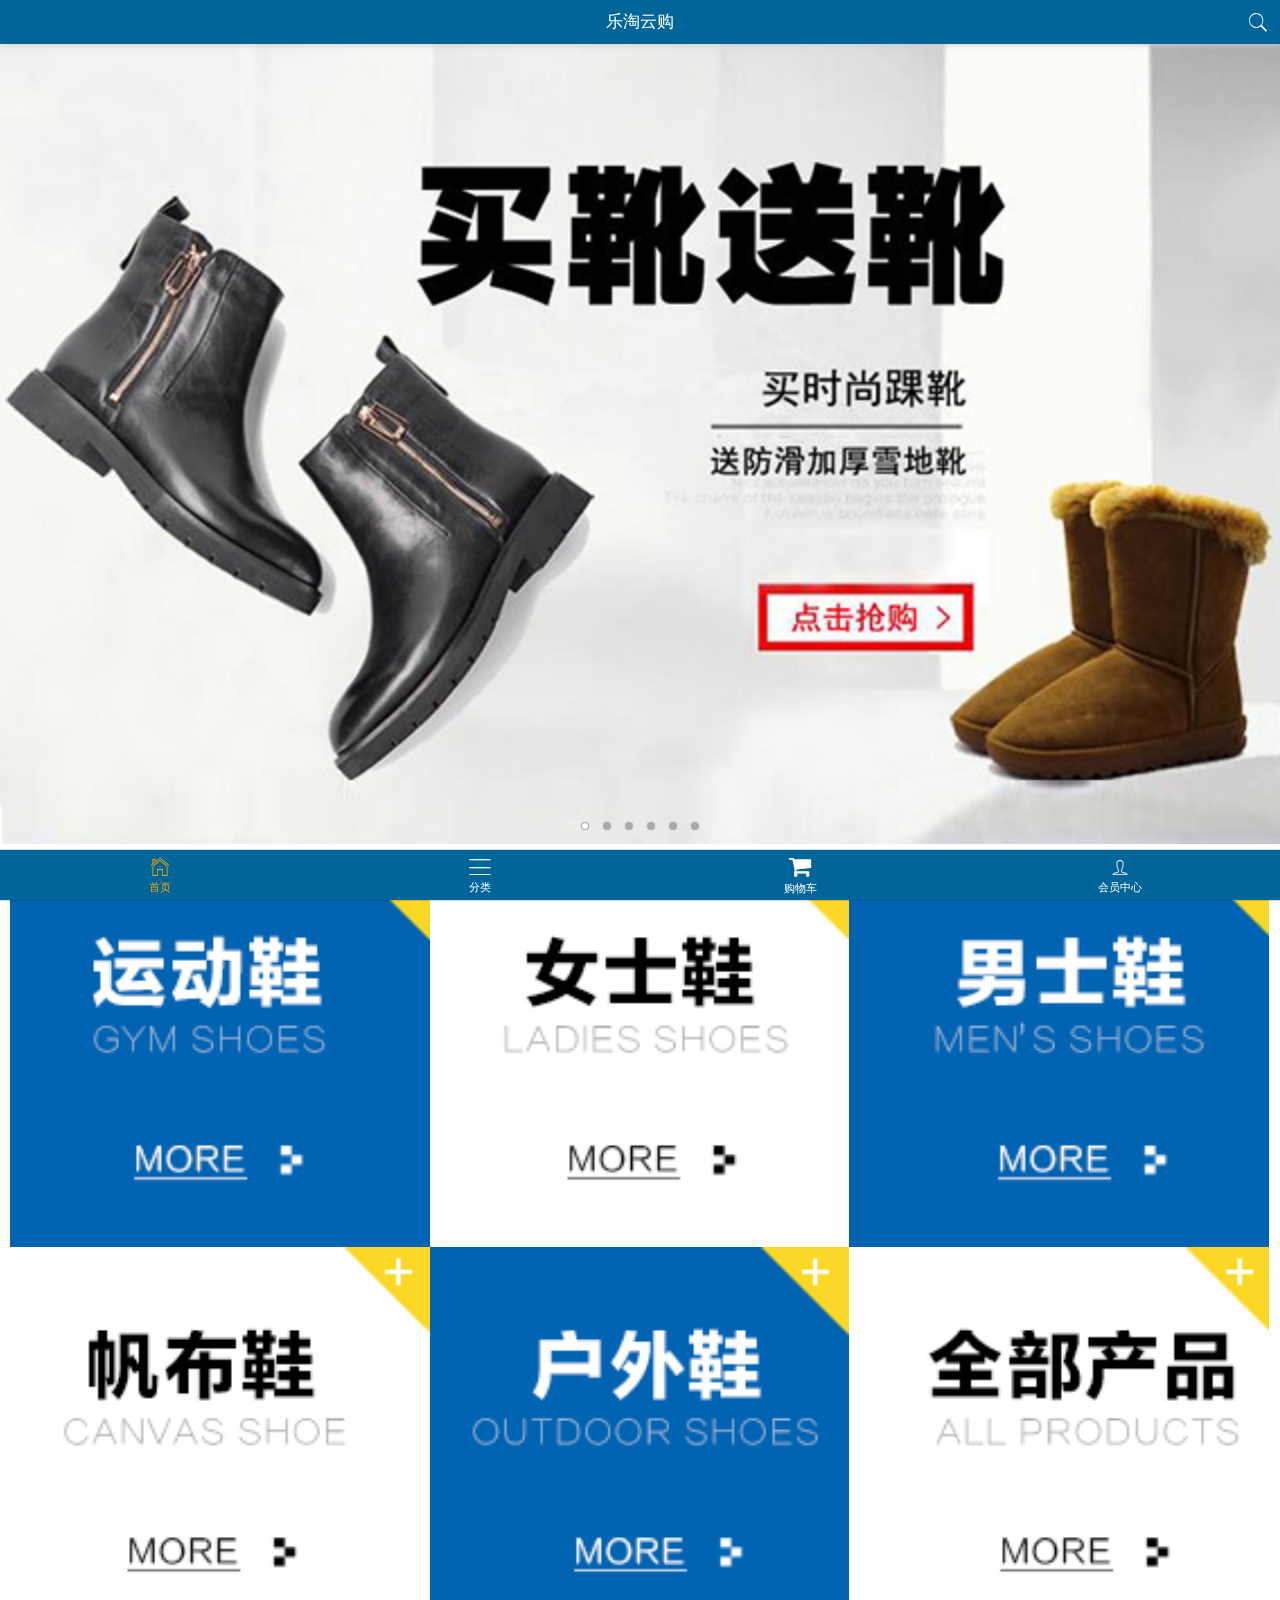
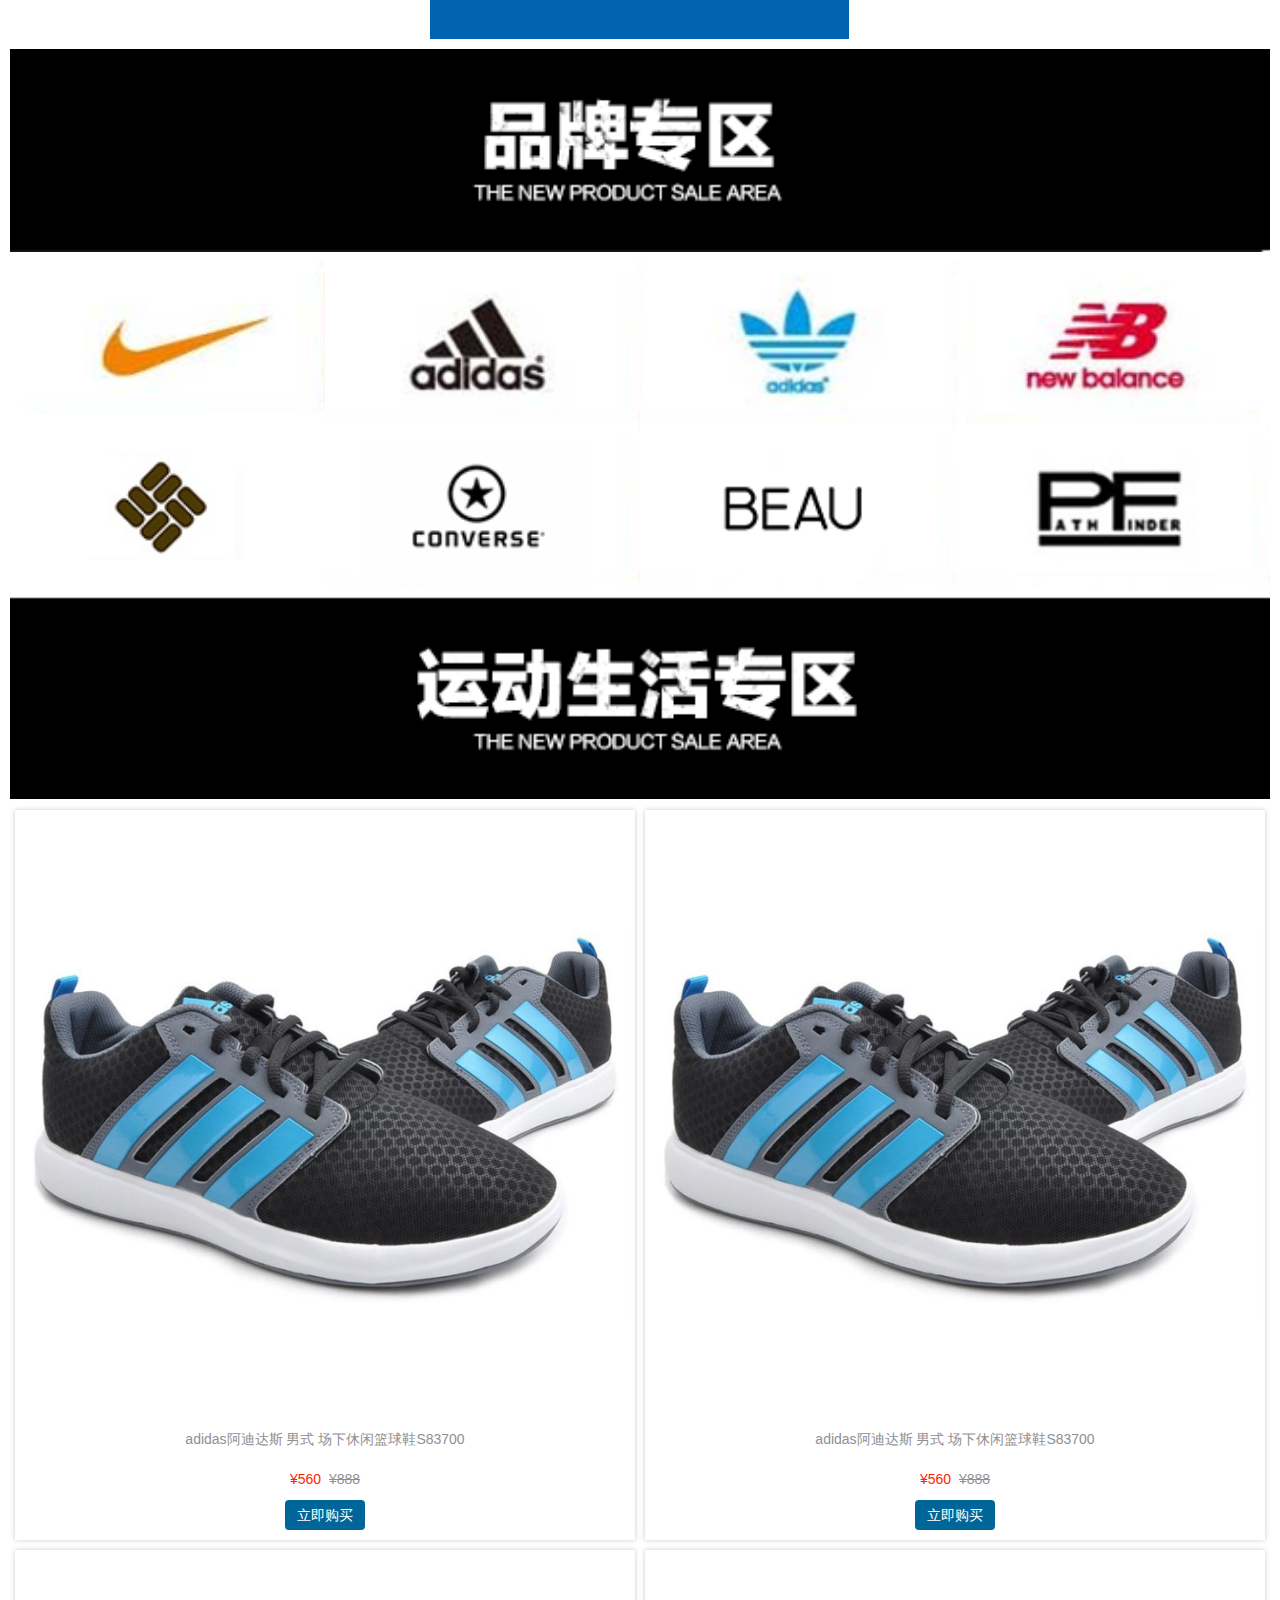
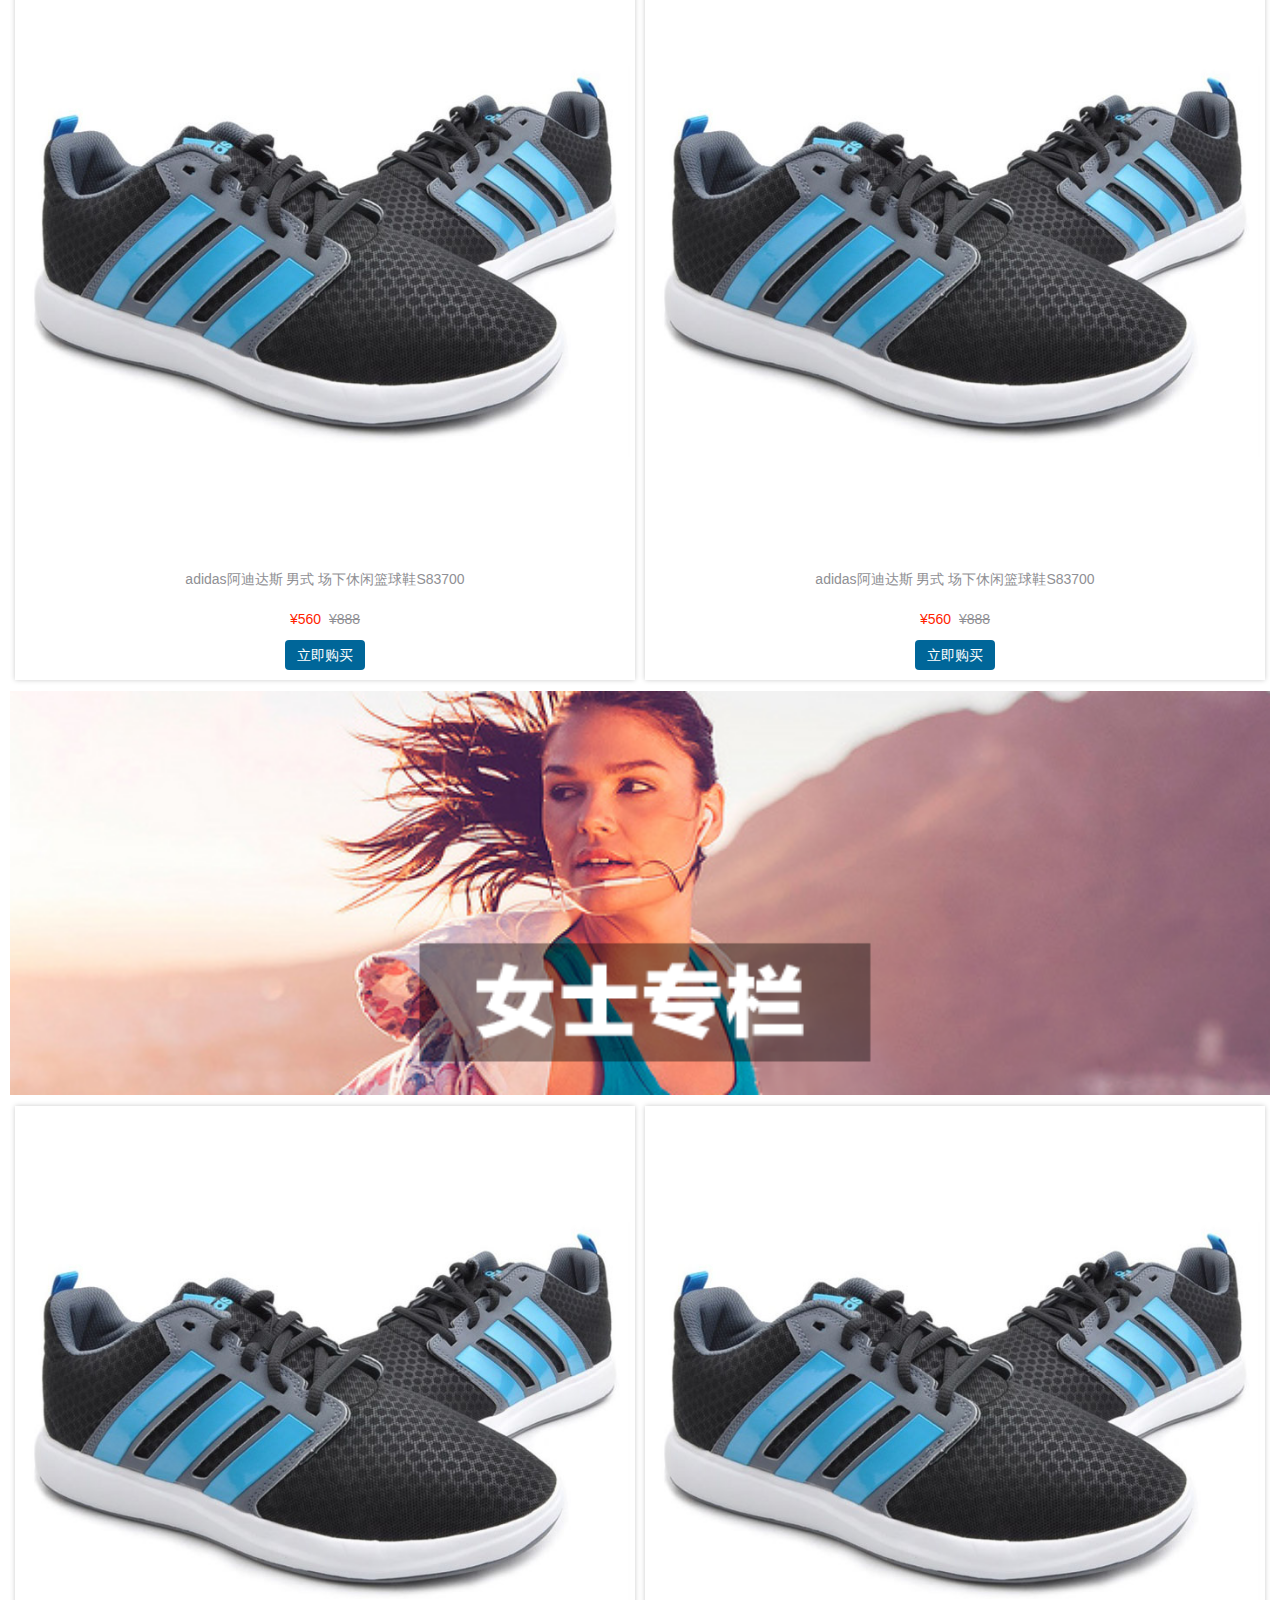
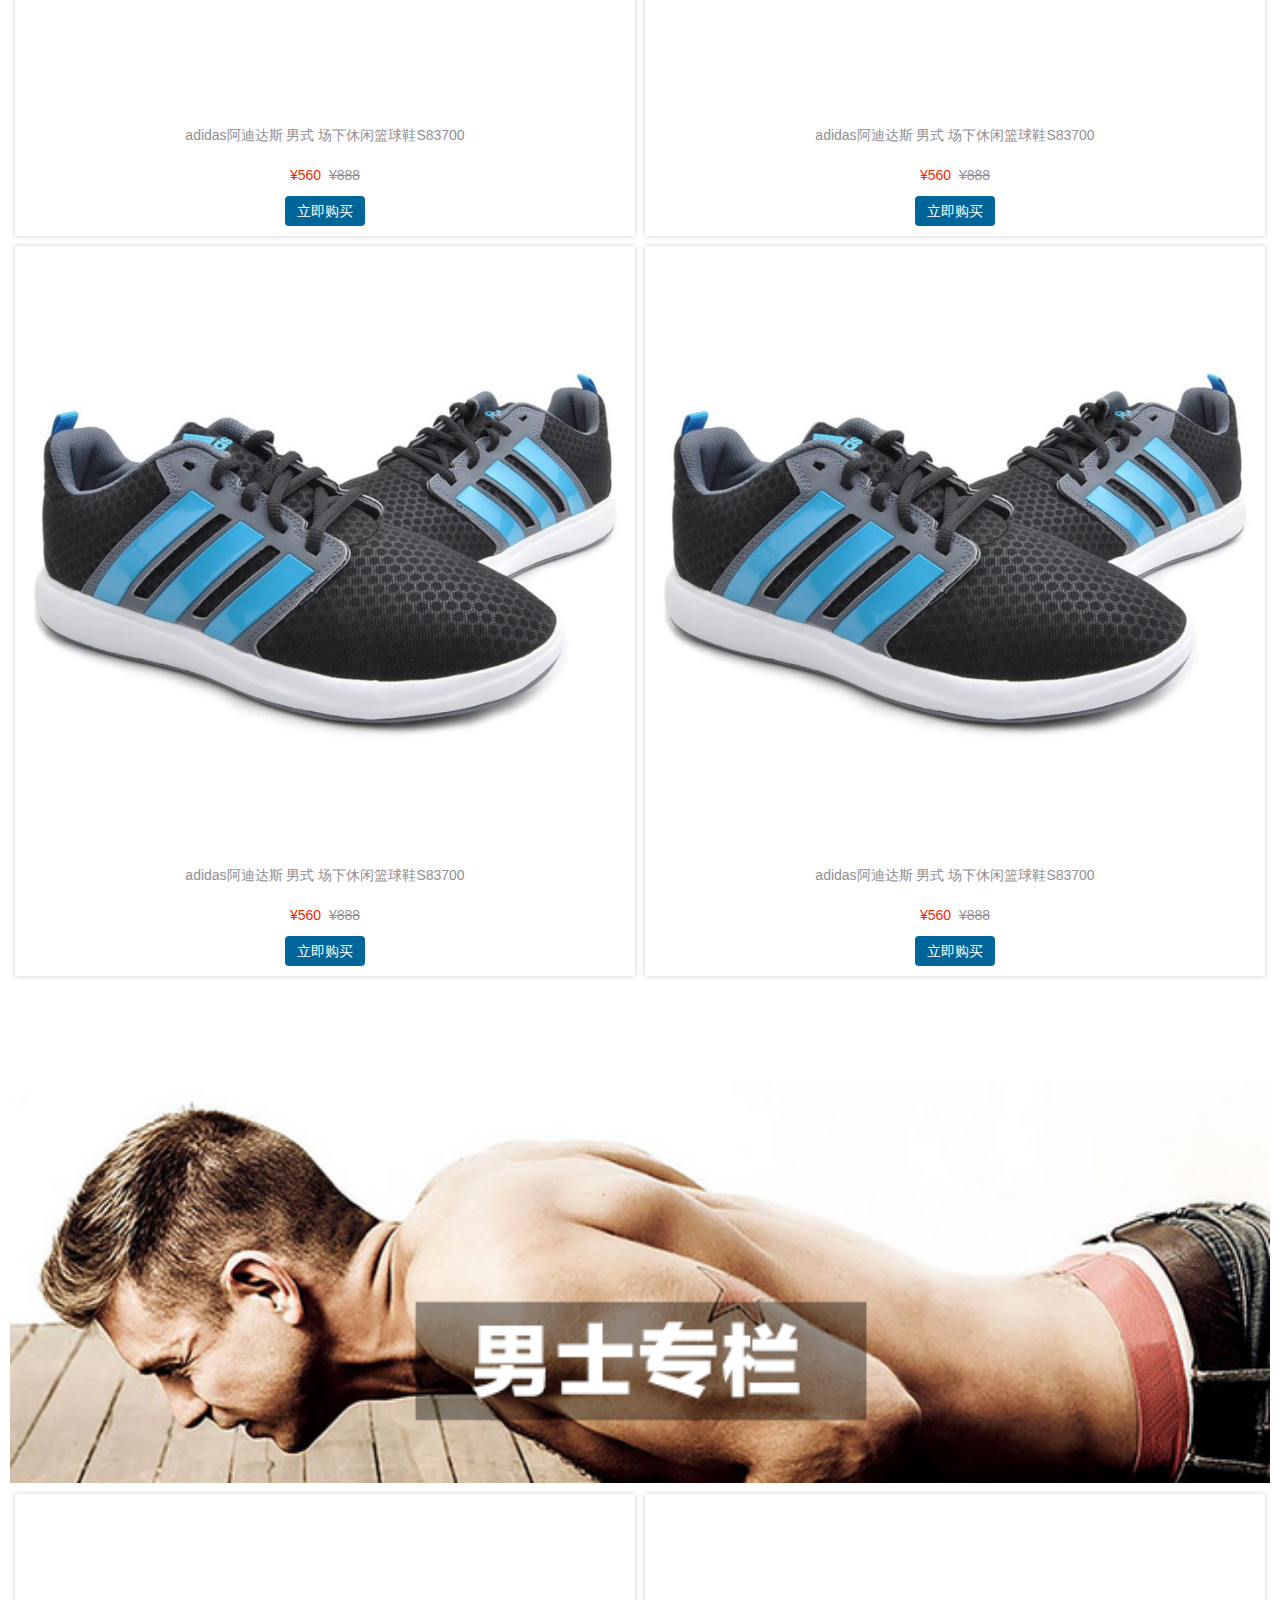
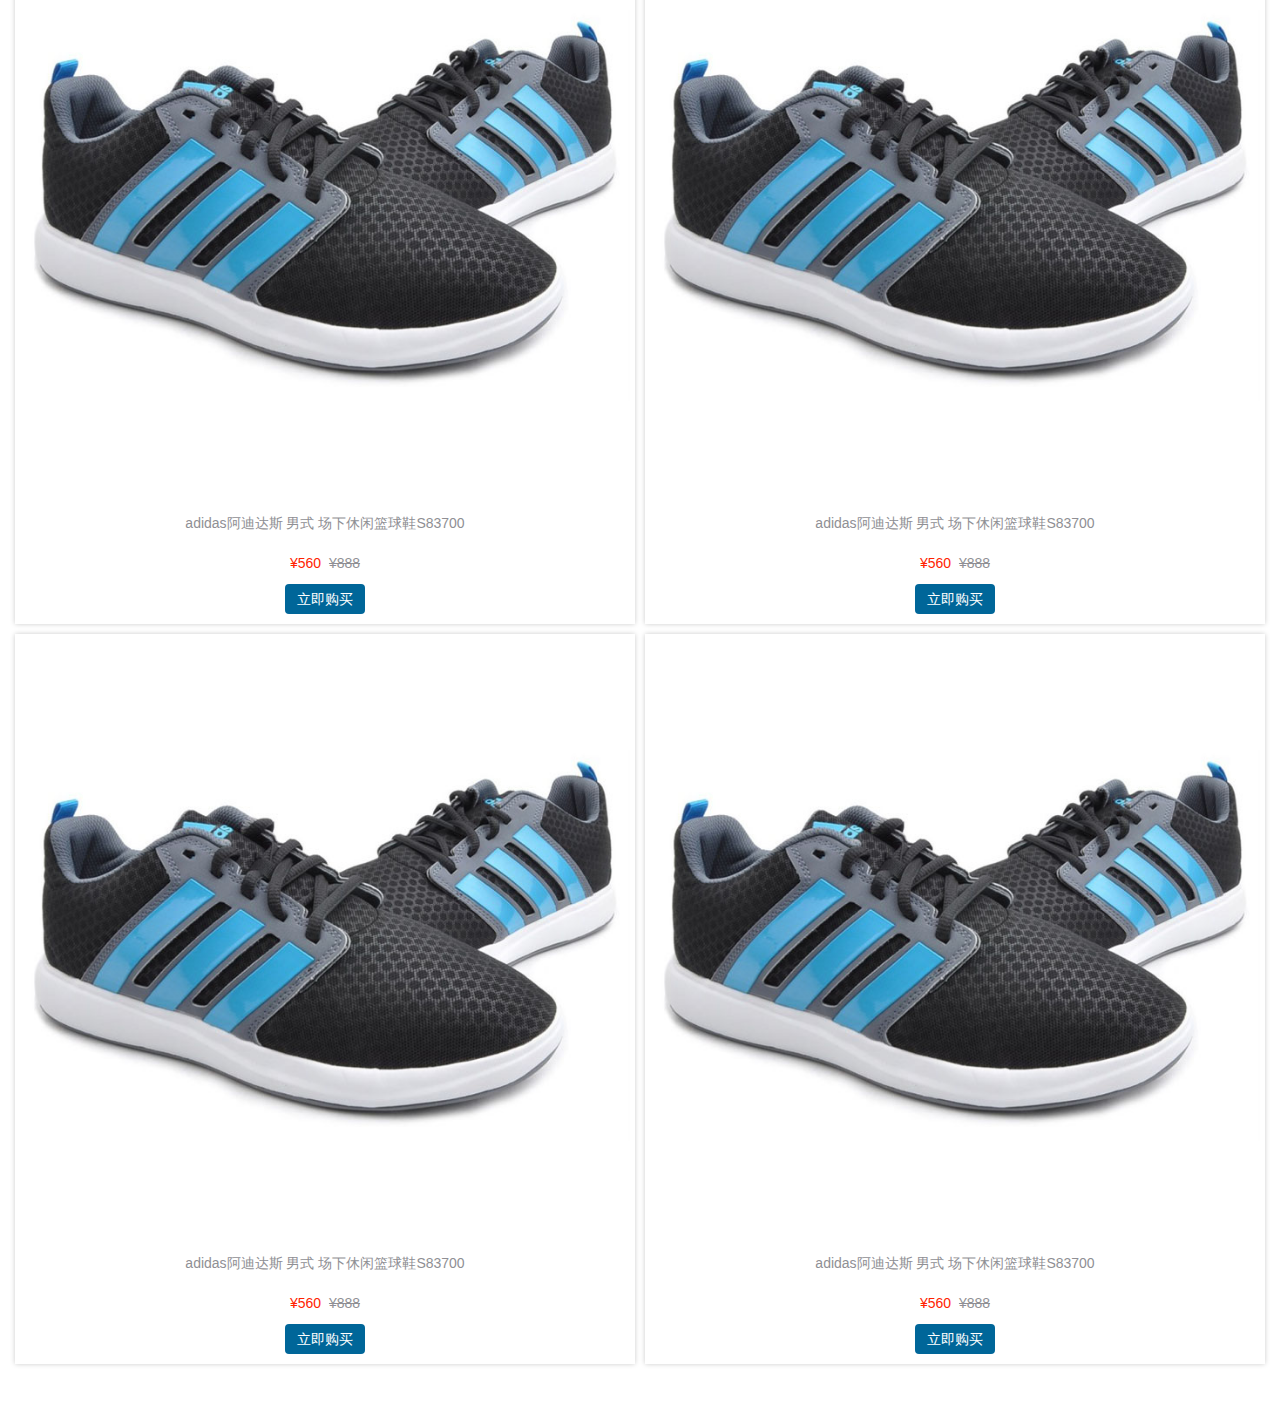
<file: m/index.html>
<!DOCTYPE html>
<html lang="en">
<head>
    <meta charset="UTF-8">
    <meta name="viewport" content="width=device-width, initial-scale=1.0">
    <meta http-equiv="X-UA-Compatible" content="ie=edge">
    <title>Document</title>
    <link rel="stylesheet" href="assets/mui/css/mui.min.css">
    <link rel="stylesheet" href="css/base.css">
    <link rel="stylesheet" href="assets/fontAwesome/css/font-awesome.min.css">
    <script src="assets/mui/js/mui.min.js"></script>
    <script src="assets/zepto/zepto.min.js"></script>
    <script src="js/public.js"></script>
</head>
<body>
    <header class="mui-bar mui-bar-nav my-header">
        <h1 class="mui-title">乐淘云购</h1>
        <a href="" class="mui-icon mui-icon-search mui-pull-right"></a>
	</header>
	<nav class="mui-bar mui-bar-tab my-footer">
		<a class="mui-tab-item mui-active" href="index.html">
			<span class="mui-icon mui-icon-home"></span>
			<span class="mui-tab-label">首页</span>
		</a>
		<a class="mui-tab-item" href="category.html">
			<span class="mui-icon mui-icon-bars"></span>
			<span class="mui-tab-label">分类</span>
		</a>
		<a class="mui-tab-item" href="cart.html">
			<span class="mui-icon fa fa-shopping-cart"></span>
			<span class="mui-tab-label">购物车</span>
		</a>
		<a class="mui-tab-item" href="user.html">
			<span class="mui-icon mui-icon-person"></span>
			<span class="mui-tab-label">会员中心</span>
		</a>
	</nav>
	<div class="mui-content">
            <!-- 轮播图 -->
            <div class="mui-slider">
                <div class="mui-slider-group">
                    <div class="mui-slider-item">
                        <a href="#">
                            <img src="images/banner1.png" />
                        </a>
                    </div>
                    <div class="mui-slider-item">
                        <a href="#">
                            <img src="images/banner2.png" />
                        </a>
                    </div>
                    <div class="mui-slider-item">
                        <a href="#">
                            <img src="images/banner3.png" />
                        </a>
                    </div>
                    <div class="mui-slider-item">
                        <a href="#">
                            <img src="images/banner4.png" />
                        </a>
                    </div>
                    <div class="mui-slider-item">
                        <a href="#">
                            <img src="images/banner5.png" />
                        </a>
                    </div>
                    <div class="mui-slider-item">
                        <a href="#">
                            <img src="images/banner6.png" />
                        </a>
                    </div>
                </div>
                <div class="mui-slider-indicator">
                    <div class="mui-indicator mui-active"></div>
                    <div class="mui-indicator"></div>
                    <div class="mui-indicator"></div>
                    <div class="mui-indicator"></div>
                    <div class="mui-indicator"></div>
                    <div class="mui-indicator"></div>
                </div>
            </div>   
            <!-- 轮播图 -->
            <!-- 导航链接 -->
            <div class="nav-links mui-clearfix">
                <a href="#">
                    <img src="images/nav1.png" alt="">
                </a>
                <a href="#">
                    <img src="images/nav2.png" alt="">
                </a>
                <a href="#">
                    <img src="images/nav3.png" alt="">
                </a>
                <a href="#">
                    <img src="images/nav4.png" alt="">
                </a>
                <a href="#">
                    <img src="images/nav5.png" alt="">
                </a>
                <a href="#">
                    <img src="images/nav6.png" alt="">
                </a>
            </div>
            <!-- 品牌专区 -->
            <div class="brand">
                <img src="images/title0.png" class="title" alt="">
                <ul>
                    <li><a href=""><img src="images/brand1.png" alt=""></a></li>
                    <li><a href=""><img src="images/brand2.png" alt=""></a></li>
                    <li><a href=""><img src="images/brand3.png" alt=""></a></li>
                    <li><a href=""><img src="images/brand4.png" alt=""></a></li>
                    <li><a href=""><img src="images/brand5.png" alt=""></a></li>
                    <li><a href=""><img src="images/brand6.png" alt=""></a></li>
                    <li><a href=""><img src="images/brand7.png" alt=""></a></li>
                    <li><a href=""><img src="images/brand8.png" alt=""></a></li>
                </ul>
            </div>
            <!-- 运动生活专区 -->
            <div class="product">
                <img src="images/title1.png" class="title" alt="">
                <ul class="mui-clearfix">
                    <li>
                        <a href="">
                            <img src="images/product.jpg" alt="">
                            <span class="name">
                                adidas阿迪达斯 男式 场下休闲篮球鞋S83700
                            </span>
                            <p>
                                <span>¥560</span>
                                <span>¥888</span>
                            </p>
                            <span class="buy-now">立即购买</span>
                        </a>
                    </li>
                    <li>
                        <a href="">
                            <img src="images/product.jpg" alt="">
                            <span class="name">
                                adidas阿迪达斯 男式 场下休闲篮球鞋S83700
                            </span>
                            <p>
                                <span>¥560</span>
                                <span>¥888</span>
                            </p>
                            <span class="buy-now">立即购买</span>
                        </a>
                    </li>
                    <li>
                        <a href="">
                            <img src="images/product.jpg" alt="">
                            <span class="name">
                                adidas阿迪达斯 男式 场下休闲篮球鞋S83700
                            </span>
                            <p>
                                <span>¥560</span>
                                <span>¥888</span>
                            </p>
                            <span class="buy-now">立即购买</span>
                        </a>
                    </li>
                    <li>
                        <a href="">
                            <img src="images/product.jpg" alt="">
                            <span class="name">
                                adidas阿迪达斯 男式 场下休闲篮球鞋S83700
                            </span>
                            <p>
                                <span>¥560</span>
                                <span>¥888</span>
                            </p>
                            <span class="buy-now">立即购买</span>
                        </a>
                    </li>

                </ul>
            </div>
            	<!-- 女士专栏 -->
		<div class="product">
			<img src="images/title2.png" class="title">
			<ul class="mui-clearfix">
				<li>
					<a href="#">
						<img src="images/product.jpg">
						<span class="name">
							adidas阿迪达斯 男式 场下休闲篮球鞋S83700
						</span>
						<p>
							<span>¥560</span>
							<span>¥888</span>
						</p>
						<span class="buy-now">立即购买</span>
					</a>
				</li>
				<li>
					<a href="#">
						<img src="images/product.jpg">
						<span class="name">
							adidas阿迪达斯 男式 场下休闲篮球鞋S83700
						</span>
						<p>
							<span>¥560</span>
							<span>¥888</span>
						</p>
						<span class="buy-now">立即购买</span>
					</a>
				</li>
				<li>
					<a href="#">
						<img src="images/product.jpg">
						<span class="name">
							adidas阿迪达斯 男式 场下休闲篮球鞋S83700
						</span>
						<p>
							<span>¥560</span>
							<span>¥888</span>
						</p>
						<span class="buy-now">立即购买</span>
					</a>
				</li>
				<li>
					<a href="#">
						<img src="images/product.jpg">
						<span class="name">
							adidas阿迪达斯 男式 场下休闲篮球鞋S83700
						</span>
						<p>
							<span>¥560</span>
							<span>¥888</span>
						</p>
						<span class="buy-now">立即购买</span>
					</a>
				</li>
			</ul>
		</div>
		<!-- /女士专栏 -->

		<!-- 男士专栏 -->
		<div class="product">
			<img src="images/title3.png" class="title">
			<ul class="mui-clearfix">
				<li>
					<a href="#">
						<img src="images/product.jpg">
						<span class="name">
							adidas阿迪达斯 男式 场下休闲篮球鞋S83700
						</span>
						<p>
							<span>¥560</span>
							<span>¥888</span>
						</p>
						<span class="buy-now">立即购买</span>
					</a>
				</li>
				<li>
					<a href="#">
						<img src="images/product.jpg">
						<span class="name">
							adidas阿迪达斯 男式 场下休闲篮球鞋S83700
						</span>
						<p>
							<span>¥560</span>
							<span>¥888</span>
						</p>
						<span class="buy-now">立即购买</span>
					</a>
				</li>
				<li>
					<a href="#">
						<img src="images/product.jpg">
						<span class="name">
							adidas阿迪达斯 男式 场下休闲篮球鞋S83700
						</span>
						<p>
							<span>¥560</span>
							<span>¥888</span>
						</p>
						<span class="buy-now">立即购买</span>
					</a>
				</li>
				<li>
					<a href="#">
						<img src="images/product.jpg">
						<span class="name">
							adidas阿迪达斯 男式 场下休闲篮球鞋S83700
						</span>
						<p>
							<span>¥560</span>
							<span>¥888</span>
						</p>
						<span class="buy-now">立即购买</span>
					</a>
				</li>
			</ul>
		</div>
		<!-- /男士专栏 -->
	</div>
</body>
</html>
</file>
<file: m/css/base.css>
body{
    background:#fff;
    font-size:14px;
}
*{
    margin:0;
    padding:0;
}
ul{
    list-style:none;
}
img{
    vertical-align: top;
}
a{
    color:#000;
}
.mui-content{
    background:#fff;
}
.my-footer,.my-header{
    background: #006699;
}
.my-header h1{
    color:#fff;
}
.my-header .mui-icon{
    color:#fff;
}
.my-footer .mui-tab-item{
    color:#fff;
}
.my-footer .mui-tab-item.mui-active{
    color:orange;
}
.nav-links{
    padding:10px;
}
.nav-links a{
    width:33.3%;
    float:left;
}
.nav-links a img{
    width:100%;
    display:block;
}
/* 品牌专区 */
.brand{
    padding:0 10px;
}
.brand .title{
    width:100%;
}
.brand ul{
    overflow:hidden;
    padding:10px 0;
}
.brand ul li{
    width:25%;
    float:left;
}
.brand ul li a{
    display:block;
}
.brand ul li a img{
    width:100%;
}
/* 运动生活专区 */
.product{
    padding:0 10px;
}
.product .title{
    width:100%;
}
.product ul{
    padding:6px 0;
}
.product ul li{
    width:50%;
    float:left;
    padding:5px;
}
.product ul li a{
    display:block;
    box-shadow:0 0 5px #ccc;
    padding:5px;
}
.product ul li img{
    width:100%;
}
.product ul li .name{
    display: block;
    color: #8f8f94;
    font-size: 14px;
    text-align: center;
    line-height: 18px;
    height: 38px;
    overflow: hidden;
    padding: 5px;
}
.product ul li p {
    text-align: center;
    padding-top:6px;
  }
  
  .product ul li p span:first-child {
    color: #f20;
    padding-right: 2px;
  }
  
  .product ul li p span:last-child {
    text-decoration: line-through;
    padding-left: 2px;
  }
  
  .product ul li .buy-now {
    display: block;
    width: 80px;
    height: 30px;
    line-height: 30px;
    text-align: center;
    background: #006699;
    color: #FFF;
    font-size: 14px;
    border-radius: 4px;
    margin: 0 auto 5px auto;
  }
</file>
